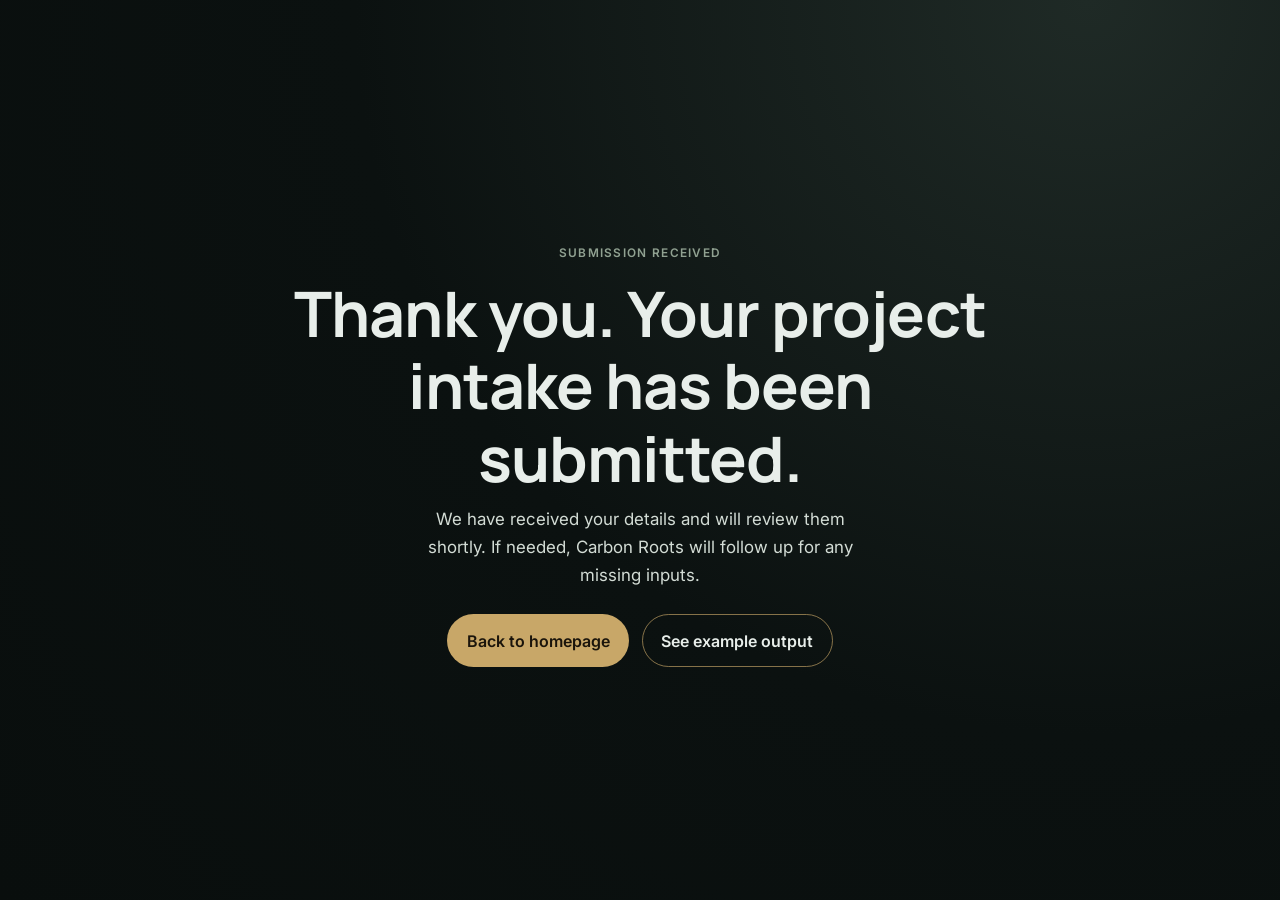
<file: thank-you/index.html>
<!doctype html>
<html lang="en">
  <head>
    <meta charset="UTF-8" />
    <meta name="viewport" content="width=device-width, initial-scale=1.0" />
    <meta name="description" content="Thank you for submitting your Carbon Roots project intake." />
    <title>Thank you | Carbon Roots</title>
    <link rel="preconnect" href="https://fonts.googleapis.com" />
    <link rel="preconnect" href="https://fonts.gstatic.com" crossorigin />
    <link
      href="https://fonts.googleapis.com/css2?family=Inter:wght@400;500;600;700&family=Manrope:wght@600;700;800&display=swap"
      rel="stylesheet"
    />
    <link rel="stylesheet" href="../styles.css" />
  </head>
  <body>
    <main>
      <section class="hero" style="min-height:100vh; display:flex; align-items:center;">
        <div class="container" style="max-width:760px; text-align:center;">
          <p class="eyebrow">Submission received</p>
          <h1>Thank you. Your project intake has been submitted.</h1>
          <p class="lead" style="margin: 0 auto 1.5rem; max-width: 42ch;">
            We have received your details and will review them shortly. If needed, Carbon Roots will follow up for any missing inputs.
          </p>
          <div class="hero-cta" style="justify-content:center;">
            <a href="/" class="btn">Back to homepage</a>
            <a href="/#example-output-anchor" class="btn btn-ghost">See example output</a>
          </div>
        </div>
      </section>
    </main>
  </body>
</html>
</file>
<file: styles.css>
:root {
  --bg-dark: #0b1110;
  --bg-dark-2: #111a18;
  --bg-light: #f4f5f1;
  --bg-soft: #ecefe8;
  --card: #ffffff;
  --text: #131714;
  --text-light: #e8eeea;
  --muted: #7f897f;
  --gold: #c8a768;
  --sage: #90a191;
  --border: #d7ddd4;
  --radius: 16px;
  --shadow: 0 22px 50px rgba(8, 12, 10, 0.08);
}

* { box-sizing: border-box; }
html, body { margin: 0; padding: 0; }
[hidden] { display: none !important; }

body {
  font-family: Inter, -apple-system, BlinkMacSystemFont, "Segoe UI", Roboto, sans-serif;
  color: var(--text);
  background: var(--bg-light);
  line-height: 1.65;
}

h1, h2, h3, h4 {
  margin: 0 0 0.8rem;
  line-height: 1.15;
  letter-spacing: -0.015em;
  font-family: Manrope, Inter, sans-serif;
}

h1 { font-size: clamp(2.1rem, 4.9vw, 4rem); }
h2 { font-size: clamp(1.6rem, 2.6vw, 2.5rem); }
h3 { font-size: 1.16rem; }
h4 { font-size: 1rem; }

p { margin: 0 0 1rem; }
a { color: inherit; text-decoration: none; }

.container { width: min(1160px, 92vw); margin: 0 auto; }

.site-header {
  position: sticky;
  top: 0;
  z-index: 20;
  background: rgba(8, 13, 11, 0.92);
  border-bottom: 1px solid rgba(200, 167, 104, 0.22);
  backdrop-filter: blur(10px);
}

.nav-wrap {
  min-height: 126px;
  display: flex;
  align-items: center;
  justify-content: space-between;
  gap: 1rem;
}

.brand-logo {
  height: 98px;
  width: auto;
  display: block;
}

.main-nav {
  display: flex;
  gap: 1.1rem;
  align-items: center;
  color: var(--text-light);
  font-size: 0.95rem;
}

.main-nav a { opacity: 0.94; }
.main-nav a:hover { color: var(--gold); opacity: 1; }

.menu-toggle {
  display: none;
  border: 1px solid rgba(200, 167, 104, 0.5);
  color: var(--text-light);
  background: transparent;
  border-radius: 10px;
  padding: 0.55rem 0.8rem;
  font: inherit;
}

.btn {
  display: inline-flex;
  justify-content: center;
  align-items: center;
  border-radius: 999px;
  padding: 0.76rem 1.16rem;
  border: 1px solid transparent;
  background: var(--gold);
  color: #1a140b;
  font-weight: 600;
  transition: all 0.2s ease;
}

.btn:hover { transform: translateY(-1px); box-shadow: 0 12px 24px rgba(200, 167, 104, 0.25); }
.btn-sm { padding: 0.55rem 0.96rem; font-size: 0.9rem; }
.btn-ghost { background: transparent; color: inherit; border-color: rgba(200, 167, 104, 0.65); }

.hero {
  background: radial-gradient(circle at 85% 0%, #1f2a26 0%, #0b1110 52%, #090e0d 100%);
  color: var(--text-light);
  padding: 6.3rem 0 5.6rem;
}

.hero-grid {
  display: grid;
  grid-template-columns: 1.2fr 0.8fr;
  gap: 2rem;
  align-items: start;
}

.eyebrow {
  text-transform: uppercase;
  letter-spacing: 0.11em;
  font-size: 0.74rem;
  font-weight: 600;
  color: var(--sage);
  margin-bottom: 0.85rem;
}

.lead { color: #d3dcd5; max-width: 62ch; font-size: 1.06rem; }
.hero-cta { margin-top: 1.5rem; display: flex; flex-wrap: wrap; gap: 0.8rem; }

.hero-panel {
  background: linear-gradient(160deg, rgba(255,255,255,0.06), rgba(255,255,255,0.02));
  border: 1px solid rgba(200, 167, 104, 0.38);
  border-radius: var(--radius);
  padding: 1.35rem;
  box-shadow: inset 0 1px 0 rgba(255, 255, 255, 0.08);
}

.hero-panel h2 { font-size: 1.25rem; }
.hero-panel ul { margin: 0 0 0.8rem; padding: 0 0 0 1.1rem; }
.hero-panel li { margin-bottom: 0.52rem; color: #e1e8e3; }
.hero-panel p { color: #a8b6ab; margin: 0; font-size: 0.93rem; }

.signal-strip {
  background: #111916;
  color: var(--text-light);
  border-top: 1px solid rgba(200, 167, 104, 0.2);
  border-bottom: 1px solid rgba(200, 167, 104, 0.2);
  padding: 2.1rem 0;
}

.signal-grid { display: flex; justify-content: space-between; gap: 2rem; align-items: center; }
.signal-grid h2 { font-size: clamp(1.2rem, 2.1vw, 1.75rem); max-width: 28ch; }
.signal-points { display: flex; flex-wrap: wrap; gap: 0.5rem; }
.signal-points span {
  border: 1px solid rgba(200, 167, 104, 0.42);
  color: #d6dfd8;
  border-radius: 999px;
  padding: 0.42rem 0.78rem;
  font-size: 0.84rem;
}

.section { padding: 6.6rem 0; }
.section-soft { background: var(--bg-soft); }

section[id] {
  scroll-margin-top: 210px;
}

#example-output-anchor {
  display: block;
  position: relative;
  top: -210px;
  visibility: hidden;
}

.section-grid {
  display: grid;
  grid-template-columns: 1.1fr 0.9fr;
  gap: 1.2rem;
  align-items: start;
}

.about-card {
  background: #fff;
  border: 1px solid var(--border);
  border-radius: var(--radius);
  padding: 1.2rem;
  box-shadow: var(--shadow);
}

.about-card ul { margin: 0; padding: 0 0 0 1rem; }
.about-card li { margin-bottom: 0.45rem; }

.cards-3x {
  margin-top: 1.8rem;
  display: grid;
  grid-template-columns: repeat(3, minmax(0, 1fr));
  gap: 1.2rem;
}

.card {
  background: var(--card);
  border: 1px solid var(--border);
  border-radius: var(--radius);
  padding: 1.14rem;
  box-shadow: 0 1px 0 rgba(15, 22, 17, 0.03);
}

.steps {
  margin: 1.3rem 0 0;
  padding: 0;
  list-style: none;
  display: grid;
  grid-template-columns: repeat(4, minmax(0, 1fr));
  gap: 0.85rem;
}

.engine-carousel {
  margin-top: 1.5rem;
  display: grid;
  grid-template-columns: auto 1fr auto;
  gap: 0.75rem;
  align-items: center;
}

.carousel-btn {
  width: 42px;
  height: 42px;
  border-radius: 999px;
  border: 1px solid rgba(200, 167, 104, 0.55);
  background: #fff;
  color: #7c622f;
  font-size: 1rem;
  cursor: pointer;
}

.engine-track-wrap {
  overflow: hidden;
}

.engine-track {
  list-style: none;
  margin: 0;
  padding: 0;
  display: flex;
  gap: 0.9rem;
  overflow-x: auto;
  scroll-behavior: smooth;
  scrollbar-width: none;
}

.engine-track::-webkit-scrollbar { display: none; }

.engine-slide {
  position: relative;
  flex: 0 0 clamp(300px, 34vw, 360px);
  max-width: 360px;
  min-width: 300px;
  min-height: 300px;
  background: #fff;
  border: 1px solid var(--border);
  border-radius: var(--radius);
  padding: 0.85rem 0.9rem;
  text-align: center;
  display: flex;
  flex-direction: column;
  align-items: center;
  justify-content: center;
}

.engine-slide:nth-child(1) { background: linear-gradient(160deg, #edf3ef, #dfe9e3); border-color: #c0d0c5; }
.engine-slide:nth-child(2) { background: linear-gradient(160deg, #e3ece6, #d3e0d8); border-color: #b1c6b7; }
.engine-slide:nth-child(3) { background: linear-gradient(160deg, #d8e5dd, #c5d7cc); border-color: #9fb8a8; }
.engine-slide:nth-child(4) { background: linear-gradient(160deg, #cdded4, #b8cdbf); border-color: #8ca994; }
.engine-slide:nth-child(5) { background: linear-gradient(160deg, #c1d6ca, #a8bfaf); border-color: #789982; }
.engine-slide:nth-child(6) { background: linear-gradient(160deg, #b4cdbf, #96b09f); border-color: #65876f; }
.engine-slide:nth-child(7) { background: linear-gradient(160deg, #a6c2b2, #839d8e); border-color: #526e5d; }

.step-num {
  position: absolute;
  top: 0.8rem;
  left: 0.8rem;
  display: inline-flex;
  align-items: center;
  justify-content: center;
  min-width: 40px;
  height: 26px;
  border-radius: 999px;
  border: 1px solid rgba(200, 167, 104, 0.65);
  color: #7c622f;
  font-size: 0.78rem;
  font-weight: 700;
  letter-spacing: 0.06em;
  margin-bottom: 0;
}

.engine-slide h3 {
  margin-bottom: 0.35rem;
  font-size: 1.04rem;
}

.engine-slide p {
  margin-bottom: 0;
  line-height: 1.45;
  font-size: 0.94rem;
}

.steps li {
  background: #fff;
  border: 1px solid var(--border);
  border-radius: var(--radius);
  padding: 1rem;
}

.two-up {
  display: grid;
  grid-template-columns: 1fr 1fr;
  gap: 1.8rem;
}

.bullets { margin: 1rem 0 0; padding: 0; list-style: none; }
.bullets li { position: relative; padding-left: 1.05rem; margin-bottom: 0.62rem; }
.bullets li::before {
  content: "";
  position: absolute;
  left: 0;
  top: 0.68rem;
  width: 6px;
  height: 6px;
  border-radius: 50%;
  background: var(--gold);
}

.boundary-grid { display: grid; grid-template-columns: 1fr 1fr; gap: 0.85rem; }
.boundary-grid > div {
  background: #ffffff;
  border: 1px solid var(--border);
  border-radius: 12px;
  padding: 0.8rem;
  box-shadow: 0 8px 24px rgba(12, 20, 16, 0.05);
}

.turnaround-line {
  color: #4f5851;
  margin: 1.25rem 0 0;
  max-width: none;
  white-space: nowrap;
}

.snapshot-cta {
  margin-top: 2rem;
  padding: 1.6rem;
  background: linear-gradient(160deg, #101714, #0d1311);
  color: var(--text-light);
  border: 1px solid rgba(200, 167, 104, 0.22);
  border-radius: var(--radius);
}

.snapshot-cta h3 {
  margin-bottom: 0.45rem;
  font-size: 1.35rem;
}

.snapshot-cta p {
  color: #d5ddd7;
}

.snapshot-grid h4 {
  color: var(--text-light);
}

.snapshot-grid p {
  color: #d5ddd7;
}

.snapshot-grid .btn {
  color: #1a140b;
}

.snapshot-grid {
  margin-top: 1rem;
  display: grid;
  grid-template-columns: repeat(2, minmax(0, 1fr));
  gap: 0.9rem;
}

.snapshot-grid > div {
  background: rgba(255, 255, 255, 0.04);
  border: 1px solid rgba(200, 167, 104, 0.2);
  border-radius: 12px;
  padding: 0.95rem;
}

.snapshot-grid h4 {
  margin-bottom: 0.45rem;
  font-size: 0.96rem;
}

.snapshot-grid ul {
  margin: 0;
  padding-left: 1rem;
}

.snapshot-grid li {
  margin-bottom: 0.4rem;
  color: #dce4df;
}

.snapshot-grid .btn {
  margin-top: 0.75rem;
}

@media (max-width: 820px) {
  .turnaround-line {
    white-space: normal;
  }

  .snapshot-grid {
    grid-template-columns: 1fr;
  }
}

.chips { display: flex; flex-wrap: wrap; gap: 0.58rem; margin-top: 1.1rem; }
.chips span {
  background: #fff;
  border: 1px solid var(--border);
  border-radius: 999px;
  padding: 0.45rem 0.8rem;
  font-size: 0.9rem;
}

.example-output {
  margin-top: 3rem;
  padding-top: 1.6rem;
}

.example-head {
  margin-bottom: 0.7rem;
}

.example-head h3 {
  margin: 0 0 0.2rem;
  font-size: 1.25rem;
}

.example-head p {
  margin: 0;
  color: #556159;
  font-size: 0.95rem;
}

.example-controls {
  margin-top: 0.7rem;
  display: inline-flex;
  align-items: center;
  gap: 0.5rem;
}

.example-controls label {
  font-size: 0.85rem;
  color: #4f5b53;
  font-weight: 600;
}

.example-controls select {
  border: 1px solid var(--border);
  border-radius: 8px;
  padding: 0.35rem 0.5rem;
  font: inherit;
  background: #fff;
}

.kpi-grid {
  margin-top: 0.85rem;
  display: grid;
  grid-template-columns: repeat(5, minmax(0, 1fr));
  gap: 0.75rem;
}

.kpi-card {
  background: #fff;
  border: 1px solid var(--border);
  border-radius: 14px;
  padding: 0.8rem;
  box-shadow: 0 10px 26px rgba(12, 20, 16, 0.06);
}

.kpi-card h3 {
  margin: 0 0 0.45rem;
  font-size: 0.86rem;
  color: #5b665f;
  text-transform: uppercase;
  letter-spacing: 0.05em;
}

.kpi-value {
  margin: 0;
  color: #0f1a14;
  font-size: 1.38rem;
  font-weight: 700;
  line-height: 1.15;
}

.kpi-meta {
  margin: 0.32rem 0 0;
  color: #5e665f;
  font-size: 0.78rem;
  line-height: 1.35;
}

.chart-grid {
  margin-top: 0.95rem;
  display: grid;
  grid-template-columns: repeat(2, minmax(0, 1fr));
  gap: 0.9rem;
}

.chart-card {
  background: #ffffff;
  border-radius: 14px;
  border: 1px solid #dde4db;
  box-shadow: 0 14px 34px rgba(12, 20, 16, 0.08);
  padding: 0.95rem;
}

.chart-card h3 {
  margin: 0 0 0.65rem;
  font-size: 1rem;
}

.chart-card canvas {
  width: 100% !important;
  height: 290px !important;
  display: block;
}

.chart-empty {
  margin: 0.5rem 0 0;
  color: #5e665f;
  font-size: 0.86rem;
}

.insight-strip {
  margin-top: 0.95rem;
  background: #f9fbf8;
  border: 1px solid #dbe5da;
  border-radius: 12px;
  padding: 0.9rem;
}

.decision-head {
  display: flex;
  flex-wrap: wrap;
  align-items: center;
  justify-content: space-between;
  gap: 0.55rem;
  margin-bottom: 0.65rem;
}

.insight-kicker {
  margin: 0;
  font-size: 0.78rem;
  letter-spacing: 0.08em;
  text-transform: uppercase;
  color: #5c695f;
  font-weight: 700;
}

.insight-classification {
  margin: 0;
  font-size: 0.86rem;
  color: #1f3d2b;
  font-weight: 600;
  background: #ecf4eb;
  border: 1px solid #cadcc9;
  border-radius: 999px;
  padding: 0.25rem 0.62rem;
}

.insight-columns {
  display: grid;
  grid-template-columns: repeat(2, minmax(0, 1fr));
  gap: 0.75rem;
}

.insight-block {
  background: #ffffff;
  border: 1px solid #dde4db;
  border-radius: 10px;
  padding: 0.4rem;
  transition: border-color 0.2s ease, box-shadow 0.2s ease, transform 0.2s ease;
}

.insight-block:hover {
  border-color: #c7d6c7;
  box-shadow: 0 10px 24px rgba(12, 20, 16, 0.06);
  transform: translateY(-1px);
}

.insight-toggle-btn {
  width: 100%;
  display: flex;
  align-items: center;
  justify-content: space-between;
  gap: 0.75rem;
  padding: 0.7rem 0.72rem;
  border: 0;
  background: transparent;
  cursor: pointer;
  text-align: left;
}

.insight-title {
  margin: 0;
  font-size: 0.85rem;
  text-transform: uppercase;
  letter-spacing: 0.06em;
  color: #4f5e55;
  font-weight: 600;
}

.insight-toggle-icon {
  flex: 0 0 auto;
  width: 24px;
  height: 24px;
  border-radius: 999px;
  display: inline-flex;
  align-items: center;
  justify-content: center;
  background: #eef4ee;
  color: #395540;
  font-size: 1rem;
  font-weight: 700;
}

.insight-content {
  padding: 0 0.72rem 0.7rem;
}

.insight-toggle.is-open .insight-toggle-icon {
  content: "−";
}

.insight-toggle.is-open {
  border-color: #c7d6c7;
  box-shadow: 0 12px 26px rgba(12, 20, 16, 0.07);
}

.insight-toggle.is-open .insight-toggle-btn {
  padding-bottom: 0.45rem;
}

.insight-strip ul {
  margin: 0;
  padding-left: 1rem;
}

.insight-strip li {
  margin: 0.25rem 0;
  color: #24322b;
  font-size: 0.92rem;
}

.section-contact {
  background: linear-gradient(165deg, #101714, #0c1210);
  color: var(--text-light);
  border-top: 1px solid rgba(200, 167, 104, 0.2);
}

.contact-wrap { display: flex; justify-content: space-between; align-items: center; gap: 1.4rem; }
.contact-wrap p { color: #d1dbd3; max-width: 60ch; }
.contact-actions { min-width: 270px; display: flex; flex-direction: column; gap: 0.65rem; }

.site-footer {
  background: #0a0f0d;
  color: #d4dbd5;
  border-top: 1px solid rgba(200, 167, 104, 0.24);
  padding: 1.15rem 0;
}

.footer-wrap { display: flex; justify-content: space-between; align-items: center; gap: 1rem; font-size: 0.92rem; }
.site-footer a { color: var(--gold); }

.intake-helper {
  margin: 1rem 0 0;
  color: #4f5851;
  max-width: 62ch;
}

.intake-offer-note {
  margin: 0.95rem 0 0;
  color: #395540;
  font-size: 0.95rem;
  font-weight: 600;
}

.intake-form {
  margin-top: 1.2rem;
  background: #fff;
  border: 1px solid var(--border);
  border-radius: var(--radius);
  padding: 1.15rem;
  box-shadow: var(--shadow);
}

#intake-form {
  scroll-margin-top: 210px;
}

.form-grid {
  display: grid;
  grid-template-columns: repeat(2, minmax(0, 1fr));
  gap: 0.8rem;
}

.form-section {
  padding: 1.2rem 0;
  border-top: 1px solid var(--border);
}

.form-section:first-of-type {
  padding-top: 0;
  border-top: 0;
}

.form-section-compact {
  padding-top: 0;
}

.form-section-note {
  margin: 0 0 1rem;
  color: #5e665f;
  font-size: 0.92rem;
}

.form-span-2 {
  grid-column: span 2;
}

.form-assumption-note {
  margin: 1rem 0 0;
  color: #5e665f;
  font-size: 0.92rem;
  max-width: 62ch;
}

.required-progress {
  margin: 0 0 0.9rem;
  color: #5e665f;
  font-size: 0.88rem;
  font-weight: 600;
}

.required-sequence {
  min-height: 124px;
}

.required-step {
  animation: fadeIn 0.18s ease;
}

.required-actions {
  margin-top: 0.95rem;
  display: flex;
  gap: 0.65rem;
}

.required-actions .btn[disabled] {
  opacity: 0.55;
  cursor: default;
  pointer-events: none;
}

.submit-block {
  margin-top: 1.1rem;
}

.submit-note {
  margin: 0 0 0.8rem;
  color: #4f5851;
  max-width: 52ch;
}

.wizard-actions {
  margin-top: 0.95rem;
  display: flex;
  gap: 0.65rem;
}

@keyframes fadeIn {
  from { opacity: 0; transform: translateY(4px); }
  to { opacity: 1; transform: translateY(0); }
}

.intake-form h3 {
  margin-bottom: 0.45rem;
}

.intake-form label {
  display: flex;
  flex-direction: column;
  gap: 0.35rem;
  font-size: 0.92rem;
  font-weight: 500;
}

.intake-form input,
.intake-form select,
.intake-form textarea {
  width: 100%;
  border: 1px solid var(--border);
  border-radius: 10px;
  padding: 0.65rem 0.75rem;
  font: inherit;
  color: var(--text);
  background: #fff;
}

.intake-form textarea {
  margin-top: 0.3rem;
  resize: vertical;
}

.intake-actions {
  margin-top: 1rem;
  display: flex;
  flex-wrap: wrap;
  gap: 0.7rem 1rem;
  align-items: center;
}

.intake-actions p {
  margin: 0;
  color: #5e665f;
  font-size: 0.92rem;
}

@media (max-width: 1080px) {
  .cards-3x { grid-template-columns: repeat(2, minmax(0, 1fr)); }
  .steps { grid-template-columns: repeat(2, minmax(0, 1fr)); }
  .kpi-grid { grid-template-columns: repeat(3, minmax(0, 1fr)); }
}

@media (max-width: 900px) {
  .hero-grid, .section-grid, .two-up, .contact-wrap, .signal-grid {
    display: grid;
    grid-template-columns: 1fr;
  }
  .signal-points { margin-top: 0.2rem; }
}

@media (max-width: 820px) {
  .nav-wrap { min-height: 102px; }
  .brand-logo { height: 76px; }

  .menu-toggle { display: inline-flex; }

  .main-nav {
    display: none;
    position: absolute;
    right: 4vw;
    top: 96px;
    min-width: 230px;
    background: #131a17;
    border: 1px solid rgba(200, 167, 104, 0.3);
    border-radius: 12px;
    padding: 0.8rem;
    flex-direction: column;
    align-items: flex-start;
    gap: 0.7rem;
  }

  .main-nav.open { display: flex; }
  .main-nav .btn { width: 100%; }

  .cards-3x, .steps, .boundary-grid, .form-grid { grid-template-columns: 1fr; }
  .kpi-grid, .chart-grid, .insight-columns { grid-template-columns: 1fr; }
  .engine-carousel {
    grid-template-columns: 1fr;
  }

  .carousel-btn {
    display: none;
  }

  .engine-track {
    gap: 0.7rem;
  }

  .engine-slide {
    flex-basis: 86%;
    max-width: none;
    min-width: 0;
    min-height: 250px;
  }
  .hero { padding: 5.2rem 0 4.5rem; }
}
</file>
